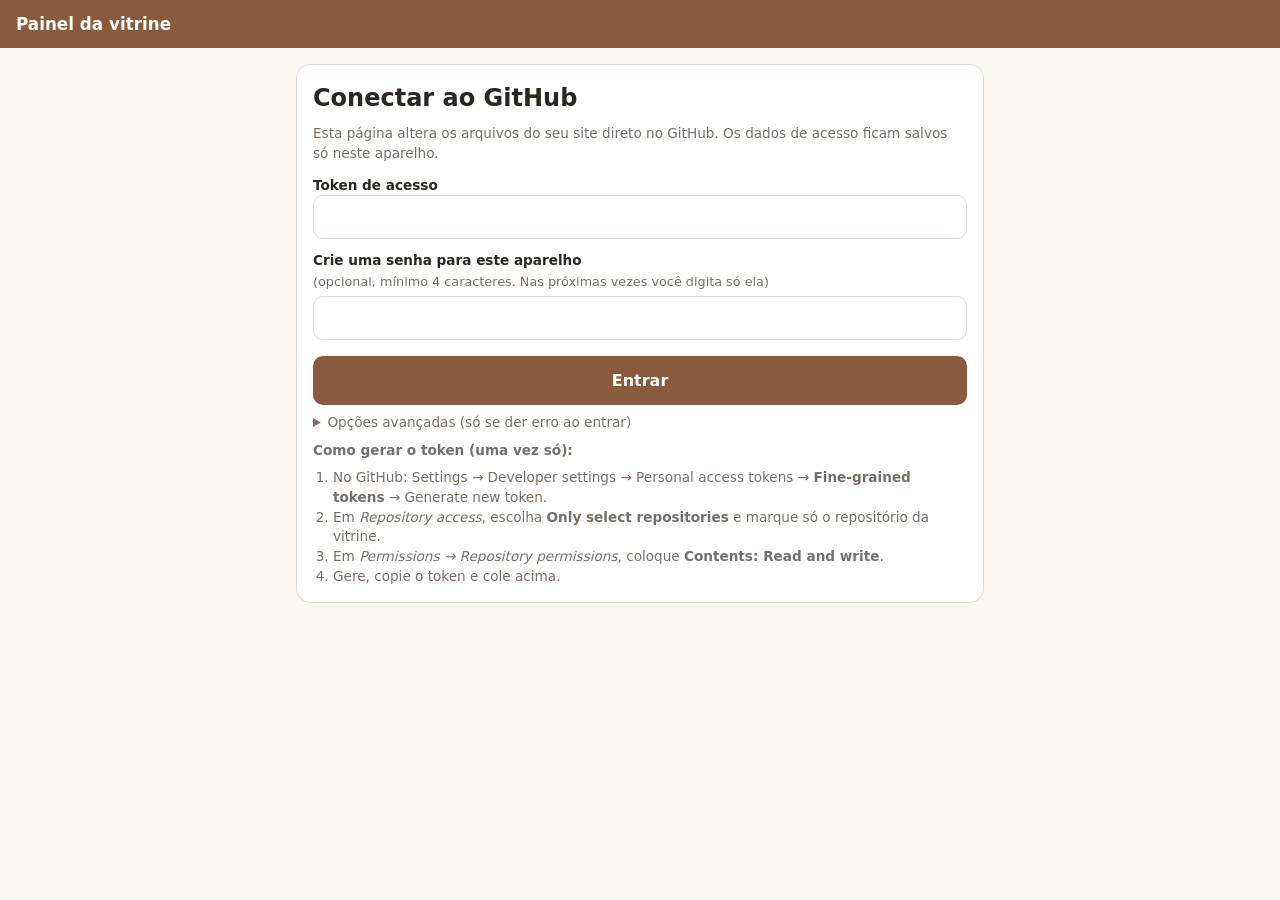
<file: admin.html>
<!DOCTYPE html>
<html lang="pt-BR">
<head>
  <meta charset="UTF-8" />
  <meta name="viewport" content="width=device-width, initial-scale=1" />
  <meta name="robots" content="noindex, nofollow" />
  <title>Painel da vitrine</title>
  <style>
    :root { --bg:#faf7f2; --card:#fff; --texto:#2b2622; --suave:#7a6f66; --marca:#8a5a3c; --borda:#e4dccf; --ok:#1e9e55; --erro:#c0392b; }
    * { box-sizing: border-box; margin: 0; padding: 0; }
    body { font-family: system-ui, -apple-system, "Segoe UI", Roboto, sans-serif; background: var(--bg); color: var(--texto); line-height: 1.45; padding-bottom: 90px; }
    header { position: sticky; top: 0; z-index: 5; background: var(--marca); color: #fff; padding: 12px 16px; display: flex; justify-content: space-between; align-items: center; }
    header h1 { font-size: 1.05rem; }
    header button { background: transparent; color: #fff; border: 1px solid rgba(255,255,255,.5); border-radius: 8px; padding: 6px 12px; font: inherit; font-size: .85rem; }
    main { max-width: 720px; margin: 0 auto; padding: 16px; }
    .tabs { display: flex; gap: 8px; margin-bottom: 16px; }
    .tabs button { flex: 1; padding: 10px; border: 1px solid var(--borda); background: var(--card); border-radius: 10px; font: inherit; font-weight: 600; color: var(--suave); }
    .tabs button.on { background: var(--marca); color: #fff; border-color: var(--marca); }
    .box { background: var(--card); border: 1px solid var(--borda); border-radius: 14px; padding: 16px; margin-bottom: 14px; }
    label { display: block; font-size: .85rem; font-weight: 600; margin: 12px 0 4px; }
    label small { display: block; font-weight: 400; font-size: .8rem; line-height: 1.35; color: var(--suave); margin-top: 2px; }
    label small + input { margin-top: 6px; }
    .ajuda a { display: inline-block; padding: 12px 0; min-height: 44px; color: var(--marca); font-weight: 600; text-decoration: underline; }
    .ajuda a:focus-visible, input:focus-visible, .btn:focus-visible { outline: 3px solid var(--marca); outline-offset: 2px; }
    input[type=text], input[type=password], input[type=url], textarea, select {
      width: 100%; padding: 11px 12px; border: 1px solid var(--borda); border-radius: 10px; font: inherit; background: #fff;
    }
    textarea { min-height: 80px; resize: vertical; }
    .linha { display: flex; gap: 12px; }
    .linha > * { flex: 1; }
    .check { display: flex; align-items: center; gap: 8px; font-weight: 500; margin: 14px 0 0; }
    .check input { width: 20px; height: 20px; }
    .btn { display: block; width: 100%; padding: 13px; border: 0; border-radius: 10px; font: inherit; font-weight: 700; background: var(--marca); color: #fff; margin-top: 16px; cursor: pointer; }
    .btn--sec { background: #efe7db; color: var(--texto); }
    .btn--del { background: #fbe9e7; color: var(--erro); }
    .btn:disabled { opacity: .5; }
    .ajuda { font-size: .85rem; color: var(--suave); margin-top: 8px; }
    .ajuda ol { margin: 8px 0 0 20px; }
    .item { display: flex; gap: 12px; align-items: center; padding: 10px 0; border-bottom: 1px solid var(--borda); }
    .item:last-child { border-bottom: 0; }
    .thumb { width: 64px; height: 64px; border-radius: 10px; background: #efe7db; object-fit: cover; flex: none; display: grid; place-items: center; color: #b9a58f; font-size: 1.4rem; overflow: hidden; }
    .thumb img { width: 100%; height: 100%; object-fit: cover; }
    .item .info { flex: 1; min-width: 0; }
    .item .info b { display: block; white-space: nowrap; overflow: hidden; text-overflow: ellipsis; }
    .item .info span { font-size: .85rem; color: var(--suave); }
    .item .acoes { display: flex; flex-direction: column; gap: 4px; }
    .mini { border: 1px solid var(--borda); background: #fff; border-radius: 8px; padding: 5px 10px; font: inherit; font-size: .8rem; }
    .selo { font-size: .7rem; background: #efe7db; border-radius: 999px; padding: 2px 8px; margin-left: 4px; }
    .preview { width: 100%; aspect-ratio: 4/3; border-radius: 12px; background: #efe7db; object-fit: cover; display: block; margin-top: 6px; }
    .fab { position: fixed; right: 16px; bottom: 16px; background: var(--marca); color: #fff; border: 0; border-radius: 999px; padding: 14px 22px; font: inherit; font-weight: 700; box-shadow: 0 6px 18px rgba(0,0,0,.25); }
    #toast { position: fixed; left: 50%; bottom: 80px; transform: translateX(-50%); background: #2b2622; color: #fff; padding: 12px 18px; border-radius: 10px; font-size: .9rem; max-width: 90%; display: none; z-index: 20; text-align: center; }
    #toast.erro { background: var(--erro); }
    #toast.ok { background: var(--ok); }
    [hidden] { display: none !important; }
  </style>
</head>
<body>
  <header>
    <h1>Painel da vitrine</h1>
    <button id="sair" hidden>Sair</button>
  </header>

  <main>
    <!-- LOGIN -->
    <section id="tela-login">
      <div class="box">
        <h2>Conectar ao GitHub</h2>
        <p class="ajuda">Esta página altera os arquivos do seu site direto no GitHub. Os dados de acesso ficam salvos só neste aparelho.</p>
        <div id="bloco-token">
          <label>Token de acesso <input type="password" id="c-token" autocomplete="off" /></label>
          <label>Crie uma senha para este aparelho <small>(opcional, mínimo 4 caracteres. Nas próximas vezes você digita só ela)</small>
            <input type="password" id="c-nova-senha" autocomplete="new-password" /></label>
        </div>
        <div id="bloco-senha" hidden>
          <label>Senha <input type="password" id="c-senha" autocomplete="current-password" /></label>
          <p class="ajuda"><a href="#" id="outro-token">Usar outro token</a></p>
        </div>
        <button class="btn" id="conectar">Entrar</button>
        <details class="ajuda">
          <summary>Opções avançadas (só se der erro ao entrar)</summary>
          <label>Usuário do GitHub <input type="text" id="c-owner" autocapitalize="none" autocomplete="off" /></label>
          <label>Nome do repositório <input type="text" id="c-repo" autocapitalize="none" autocomplete="off" /></label>
        </details>
        <div class="ajuda">
          <b>Como gerar o token (uma vez só):</b>
          <ol>
            <li>No GitHub: Settings → Developer settings → Personal access tokens → <b>Fine-grained tokens</b> → Generate new token.</li>
            <li>Em <i>Repository access</i>, escolha <b>Only select repositories</b> e marque só o repositório da vitrine.</li>
            <li>Em <i>Permissions → Repository permissions</i>, coloque <b>Contents: Read and write</b>.</li>
            <li>Gere, copie o token e cole acima.</li>
          </ol>
        </div>
      </div>
    </section>

    <!-- APP -->
    <section id="tela-app" hidden>
      <div class="tabs">
        <button data-aba="produtos" class="on">Produtos</button>
        <button data-aba="loja">Loja</button>
      </div>

      <div id="aba-produtos">
        <div class="box" id="lista"></div>
        <p class="ajuda">Depois de salvar, o site leva cerca de 1 minuto para mostrar a mudança.</p>
      </div>

      <div id="aba-loja" hidden>
        <div class="box">
          <label>Nome da loja <input type="text" id="l-nome" /></label>
          <label>Frase de destaque <input type="text" id="l-slogan" /></label>
          <label>WhatsApp <small>(com código do país e DDD, só números. Ex.: 5521999998888)</small>
            <input type="text" id="l-whatsapp" inputmode="numeric" /></label>
          <label>Instagram <small>(link, opcional)</small> <input type="url" id="l-instagram" /></label>
          <label>Endereço <input type="text" id="l-endereco" /></label>
          <label>Horário <input type="text" id="l-horario" /></label>
          <button class="btn" id="salvar-loja">Salvar dados da loja</button>
        </div>
      </div>

      <button class="fab" id="novo">+ Novo móvel</button>
    </section>

    <!-- FORM PRODUTO -->
    <section id="tela-form" hidden>
      <div class="box">
        <h2 id="form-titulo">Novo móvel</h2>
        <label>Foto
          <input type="file" id="f-foto" accept="image/*" />
        </label>
        <img class="preview" id="f-preview" alt="" hidden />
        <label>Nome <input type="text" id="f-nome" /></label>
        <label>Categoria <small>(escolha uma existente ou digite uma nova)</small>
          <input type="text" id="f-cat" list="cats" /></label>
        <datalist id="cats"></datalist>
        <label>Descrição <textarea id="f-desc"></textarea></label>
        <label>Preço <small>(em branco = "sob consulta")</small>
          <input type="text" id="f-preco" inputmode="decimal" placeholder="Ex.: 2499,90" /></label>
        <label class="check"><input type="checkbox" id="f-dest" /> Mostrar etiqueta "Destaque"</label>
        <label class="check"><input type="checkbox" id="f-esg" /> Marcar como esgotado</label>
        <button class="btn" id="f-salvar">Salvar</button>
        <button class="btn btn--sec" id="f-cancelar">Cancelar</button>
        <button class="btn btn--del" id="f-excluir" hidden>Excluir este móvel</button>
      </div>
    </section>
  </main>

  <div id="toast"></div>

<script>
(function () {
  const $ = (id) => document.getElementById(id);
  const CFG_KEY = "vitrine_admin_cfg";
  const JSON_PATH = "produtos.json";

  let cfg = null;
  let data = null;
  let editando = null; // produto sendo editado (null = novo)
  let fotoNova = null; // { b64, url }

  // ---------- utilidades ----------
  function toast(msg, tipo, ms) {
    const t = $("toast");
    t.textContent = msg;
    t.className = tipo || "";
    t.style.display = "block";
    clearTimeout(toast._t);
    if (ms !== 0) toast._t = setTimeout(() => (t.style.display = "none"), ms || 3500);
  }
  const enc = (s) => btoa(unescape(encodeURIComponent(s)));
  const dec = (b) => decodeURIComponent(escape(atob(b.replace(/\n/g, ""))));
  const slug = (s) => s.normalize("NFD").replace(/[̀-ͯ]/g, "").toLowerCase().replace(/[^a-z0-9]+/g, "-").replace(/^-|-$/g, "").slice(0, 40) || "foto";
  const brl = (v) => v.toLocaleString("pt-BR", { style: "currency", currency: "BRL" });

  function parsePreco(txt) {
    let s = (txt || "").replace(/[R$\s]/g, "");
    if (!s) return null;
    if (s.includes(",")) s = s.replace(/\./g, "").replace(",", ".");
    else if (!/^\d+\.\d{1,2}$/.test(s)) s = s.replace(/\./g, "");
    const n = parseFloat(s);
    return isNaN(n) ? NaN : n;
  }

  // ---------- API do GitHub ----------
  function api(path, opts) {
    opts = opts || {};
    const url = `https://api.github.com/repos/${cfg.owner}/${cfg.repo}/contents/${path}` +
      (!opts.method || opts.method === "GET" ? `?ref=${encodeURIComponent(cfg.branch)}&t=${Date.now()}` : "");
    return fetch(url, {
      ...opts,
      headers: { Authorization: "Bearer " + cfg.token, Accept: "application/vnd.github+json", ...(opts.headers || {}) },
    });
  }
  async function getFile(path) {
    const r = await api(path);
    if (r.status === 404) return null;
    if (r.status === 401 || r.status === 403) throw new Error("Token sem permissão. Confira o token e a permissão Contents: Read and write.");
    if (!r.ok) throw new Error("Erro do GitHub (" + r.status + ")");
    return r.json();
  }
  async function putFile(path, b64, msg, sha) {
    const body = { message: msg, content: b64, branch: cfg.branch };
    if (sha) body.sha = sha;
    const r = await api(path, { method: "PUT", body: JSON.stringify(body) });
    if (!r.ok) {
      const e = await r.json().catch(() => ({}));
      throw new Error(e.message || "Falha ao salvar (" + r.status + ")");
    }
    return r.json();
  }
  async function deleteFile(path, msg) {
    try {
      const f = await getFile(path);
      if (!f) return;
      await api(path, { method: "DELETE", body: JSON.stringify({ message: msg, sha: f.sha, branch: cfg.branch }) });
    } catch (e) { /* melhor esforço */ }
  }
  async function carregar() {
    const f = await getFile(JSON_PATH);
    if (!f) throw new Error("Arquivo produtos.json não encontrado nesse repositório/branch.");
    data = JSON.parse(dec(f.content));
    data.produtos = data.produtos || [];
    data.loja = data.loja || {};
  }
  // Sempre relê o arquivo antes de alterar, para não sobrescrever mudanças feitas em outro aparelho
  async function alterar(fn, msg) {
    const f = await getFile(JSON_PATH);
    const atual = JSON.parse(dec(f.content));
    atual.produtos = atual.produtos || [];
    atual.loja = atual.loja || {};
    fn(atual);
    await putFile(JSON_PATH, enc(JSON.stringify(atual, null, 2) + "\n"), msg, f.sha);
    data = atual;
  }

  // ---------- telas ----------
  function mostrar(qual) {
    ["login", "app", "form"].forEach((t) => ($("tela-" + t).hidden = t !== qual));
    $("sair").hidden = qual === "login";
    window.scrollTo(0, 0);
  }

  function renderLista() {
    const box = $("lista");
    box.innerHTML = "";
    if (!data.produtos.length) {
      box.innerHTML = '<p class="ajuda">Nenhum móvel ainda. Toque em "+ Novo móvel".</p>';
      return;
    }
    data.produtos.forEach((p, i) => {
      const row = document.createElement("div");
      row.className = "item";
      const th = document.createElement("div");
      th.className = "thumb";
      if (p.imagem) {
        const im = document.createElement("img");
        im.src = p.imagem; im.alt = "";
        im.onerror = () => { im.remove(); th.textContent = "🛋"; };
        th.appendChild(im);
      } else th.textContent = "🛋";
      const info = document.createElement("div");
      info.className = "info";
      const b = document.createElement("b");
      b.textContent = p.nome;
      if (p.esgotado) { const s = document.createElement("span"); s.className = "selo"; s.textContent = "esgotado"; b.appendChild(s); }
      const sp = document.createElement("span");
      sp.textContent = (p.categoria || "—") + " · " + (p.preco != null ? brl(p.preco) : "sob consulta");
      info.append(b, sp);
      const ac = document.createElement("div");
      ac.className = "acoes";
      const ed = document.createElement("button"); ed.className = "mini"; ed.textContent = "Editar"; ed.onclick = () => abrirForm(p);
      const mv = document.createElement("div"); mv.style.display = "flex"; mv.style.gap = "4px";
      const up = document.createElement("button"); up.className = "mini"; up.textContent = "↑"; up.disabled = i === 0; up.onclick = () => mover(p.id, -1);
      const dn = document.createElement("button"); dn.className = "mini"; dn.textContent = "↓"; dn.disabled = i === data.produtos.length - 1; dn.onclick = () => mover(p.id, 1);
      mv.append(up, dn);
      ac.append(ed, mv);
      row.append(th, info, ac);
      box.appendChild(row);
    });
  }

  function renderLoja() {
    const l = data.loja;
    $("l-nome").value = l.nome || "";
    $("l-slogan").value = l.slogan || "";
    $("l-whatsapp").value = l.whatsapp || "";
    $("l-instagram").value = l.instagram || "";
    $("l-endereco").value = l.endereco || "";
    $("l-horario").value = l.horario || "";
  }

  function abrirForm(p) {
    editando = p || null;
    fotoNova = null;
    $("form-titulo").textContent = p ? "Editar móvel" : "Novo móvel";
    $("f-foto").value = "";
    $("f-nome").value = p ? p.nome : "";
    $("f-cat").value = p ? p.categoria || "" : "";
    $("f-desc").value = p ? p.descricao || "" : "";
    $("f-preco").value = p && p.preco != null ? String(p.preco).replace(".", ",") : "";
    $("f-dest").checked = !!(p && p.destaque);
    $("f-esg").checked = !!(p && p.esgotado);
    $("f-excluir").hidden = !p;
    const pv = $("f-preview");
    if (p && p.imagem) { pv.src = p.imagem; pv.hidden = false; } else { pv.removeAttribute("src"); pv.hidden = true; }
    $("cats").innerHTML = [...new Set(data.produtos.map((x) => x.categoria).filter(Boolean))].map((c) => `<option value="${c.replace(/"/g, "&quot;")}">`).join("");
    mostrar("form");
  }

  // ---------- foto: reduz antes de enviar ----------
  async function processarFoto(file) {
    const bmp = await createImageBitmap(file);
    const max = 1200;
    const k = Math.min(1, max / Math.max(bmp.width, bmp.height));
    const c = document.createElement("canvas");
    c.width = Math.round(bmp.width * k);
    c.height = Math.round(bmp.height * k);
    const ctx = c.getContext("2d");
    ctx.fillStyle = "#fff"; ctx.fillRect(0, 0, c.width, c.height);
    ctx.drawImage(bmp, 0, 0, c.width, c.height);
    const blob = await new Promise((r) => c.toBlob(r, "image/jpeg", 0.82));
    const b64 = await new Promise((res) => {
      const fr = new FileReader();
      fr.onload = () => res(fr.result.split(",")[1]);
      fr.readAsDataURL(blob);
    });
    return { b64, url: URL.createObjectURL(blob) };
  }

  // ---------- ações ----------
  async function mover(id, dir) {
    try {
      toast("Salvando...", "", 0);
      await alterar((d) => {
        const i = d.produtos.findIndex((x) => x.id === id);
        const j = i + dir;
        if (i < 0 || j < 0 || j >= d.produtos.length) return;
        [d.produtos[i], d.produtos[j]] = [d.produtos[j], d.produtos[i]];
      }, "Reordenar produtos");
      renderLista();
      toast("Ordem salva", "ok");
    } catch (e) { toast(e.message, "erro", 6000); }
  }

  async function salvarProduto() {
    const nome = $("f-nome").value.trim();
    if (!nome) return toast("Digite o nome do móvel", "erro");
    const preco = parsePreco($("f-preco").value);
    if (Number.isNaN(preco)) return toast("Preço inválido. Use algo como 2499,90", "erro");

    const btn = $("f-salvar");
    btn.disabled = true;
    try {
      toast("Enviando... aguarde", "", 0);
      const campos = {
        nome,
        categoria: $("f-cat").value.trim(),
        descricao: $("f-desc").value.trim(),
        preco,
        destaque: $("f-dest").checked,
        esgotado: $("f-esg").checked,
      };
      let imagemAntiga = null;
      if (fotoNova) {
        const caminho = "img/" + slug(nome) + "-" + Date.now().toString(36) + ".jpg";
        await putFile(caminho, fotoNova.b64, "Foto: " + nome);
        campos.imagem = caminho;
        imagemAntiga = editando && editando.imagem;
      }
      await alterar((d) => {
        if (editando) {
          const i = d.produtos.findIndex((x) => x.id === editando.id);
          if (i >= 0) d.produtos[i] = { ...d.produtos[i], ...campos };
          else d.produtos.push({ id: editando.id, ...campos });
        } else {
          campos.id = Math.max(0, ...d.produtos.map((x) => x.id || 0)) + 1;
          if (!campos.imagem) campos.imagem = "";
          d.produtos.push(campos);
        }
      }, (editando ? "Atualiza: " : "Adiciona: ") + nome);
      if (imagemAntiga && imagemAntiga.startsWith("img/") && !data.produtos.some((x) => x.imagem === imagemAntiga)) {
        await deleteFile(imagemAntiga, "Remove foto antiga");
      }
      renderLista();
      mostrar("app");
      toast("Salvo! O site atualiza em ~1 minuto.", "ok", 5000);
    } catch (e) {
      toast(e.message, "erro", 7000);
    } finally { btn.disabled = false; }
  }

  async function excluirProduto() {
    if (!editando || !confirm('Excluir "' + editando.nome + '"?')) return;
    try {
      toast("Excluindo...", "", 0);
      const img = editando.imagem;
      await alterar((d) => { d.produtos = d.produtos.filter((x) => x.id !== editando.id); }, "Remove: " + editando.nome);
      if (img && img.startsWith("img/") && !data.produtos.some((x) => x.imagem === img)) await deleteFile(img, "Remove foto");
      renderLista();
      mostrar("app");
      toast("Excluído. O site atualiza em ~1 minuto.", "ok", 5000);
    } catch (e) { toast(e.message, "erro", 7000); }
  }

  async function salvarLoja() {
    const zap = $("l-whatsapp").value.replace(/\D/g, "");
    if (zap.length < 10) return toast("WhatsApp inválido. Use código do país + DDD + número", "erro", 5000);
    try {
      toast("Salvando...", "", 0);
      await alterar((d) => {
        d.loja = {
          nome: $("l-nome").value.trim(),
          slogan: $("l-slogan").value.trim(),
          whatsapp: zap,
          instagram: $("l-instagram").value.trim(),
          endereco: $("l-endereco").value.trim(),
          horario: $("l-horario").value.trim(),
        };
      }, "Atualiza dados da loja");
      toast("Salvo! O site atualiza em ~1 minuto.", "ok", 5000);
    } catch (e) { toast(e.message, "erro", 7000); }
  }

  // Descobre usuário/repositório/branch a partir do endereço da página ou da lista de repositórios do token
  const gh = (url, token) => fetch("https://api.github.com" + url, {
    headers: { Authorization: "Bearer " + token, Accept: "application/vnd.github+json" },
  });
  async function descobrir(token) {
    const erroToken = new Error("Token inválido ou expirado. Gere um novo e tente de novo.");
    const cands = [];
    const o = $("c-owner").value.trim(), r0 = $("c-repo").value.trim();
    if (o && r0) cands.push({ owner: o, repo: r0 });
    const h = location.hostname;
    if (h.endsWith(".github.io")) {
      const seg = location.pathname.split("/")[1];
      cands.push({ owner: h.split(".")[0], repo: seg && !seg.includes(".") ? seg : h });
    }
    for (const c of cands) {
      const r = await gh(`/repos/${c.owner}/${c.repo}`, token);
      if (r.status === 401) throw erroToken;
      if (r.ok) { const j = await r.json(); return { ...c, branch: j.default_branch }; }
    }
    const r = await gh("/user/repos?per_page=100&sort=pushed", token);
    if (r.status === 401) throw erroToken;
    if (r.ok) {
      const lista = await r.json();
      for (const repo of lista.slice(0, 15)) {
        const t = await gh(`/repos/${repo.full_name}/contents/produtos.json?ref=${encodeURIComponent(repo.default_branch)}`, token);
        if (t.ok) {
          const [owner, nome] = repo.full_name.split("/");
          return { owner, repo: nome, branch: repo.default_branch };
        }
      }
    }
    throw new Error('Não encontrei o repositório da vitrine. Abra "Opções avançadas" e informe usuário e repositório.');
  }

  // ---------- senha local: tranca o token neste aparelho (AES-GCM + PBKDF2) ----------
  const ENC_KEY = "vitrine_admin_enc";
  const b64 = (u) => btoa(String.fromCharCode(...u));
  const unb64 = (s) => Uint8Array.from(atob(s), (c) => c.charCodeAt(0));
  async function chave(senha, salt) {
    const base = await crypto.subtle.importKey("raw", new TextEncoder().encode(senha), "PBKDF2", false, ["deriveKey"]);
    return crypto.subtle.deriveKey({ name: "PBKDF2", salt, iterations: 200000, hash: "SHA-256" }, base,
      { name: "AES-GCM", length: 256 }, false, ["encrypt", "decrypt"]);
  }
  async function cifrar(obj, senha) {
    const salt = crypto.getRandomValues(new Uint8Array(16));
    const iv = crypto.getRandomValues(new Uint8Array(12));
    const k = await chave(senha, salt);
    const ct = await crypto.subtle.encrypt({ name: "AES-GCM", iv }, k, new TextEncoder().encode(JSON.stringify(obj)));
    return JSON.stringify({ s: b64(salt), i: b64(iv), c: b64(new Uint8Array(ct)) });
  }
  async function decifrar(texto, senha) {
    const o = JSON.parse(texto);
    const k = await chave(senha, unb64(o.s));
    const pt = await crypto.subtle.decrypt({ name: "AES-GCM", iv: unb64(o.i) }, k, unb64(o.c));
    return JSON.parse(new TextDecoder().decode(pt));
  }
  function telaLogin() {
    const temSenha = !!localStorage.getItem(ENC_KEY);
    $("bloco-token").hidden = temSenha;
    $("bloco-senha").hidden = !temSenha;
    mostrar("login");
  }
  async function abrirApp() {
    await carregar();
    renderLista(); renderLoja();
    mostrar("app");
  }

  async function entrar() {
    try {
      if (localStorage.getItem(ENC_KEY)) {
        const senha = $("c-senha").value;
        if (!senha) return toast("Digite a senha", "erro");
        toast("Entrando...", "", 0);
        try { cfg = await decifrar(localStorage.getItem(ENC_KEY), senha); }
        catch (e) { return toast("Senha incorreta", "erro"); }
        $("c-senha").value = "";
        await abrirApp();
        return toast("Conectado", "ok", 1500);
      }
      const token = $("c-token").value.trim();
      const nova = $("c-nova-senha").value;
      if (!token) return toast("Cole o token", "erro");
      if (nova && nova.length < 4) return toast("A senha precisa ter pelo menos 4 caracteres", "erro");
      toast("Entrando...", "", 0);
      cfg = { ...(await descobrir(token)), token };
      await carregar();
      if (nova) {
        localStorage.setItem(ENC_KEY, await cifrar(cfg, nova));
        localStorage.removeItem(CFG_KEY);
      } else {
        localStorage.setItem(CFG_KEY, JSON.stringify(cfg));
      }
      $("c-token").value = ""; $("c-nova-senha").value = "";
      renderLista(); renderLoja();
      mostrar("app");
      toast("Conectado", "ok", 1500);
    } catch (e) { toast(e.message, "erro", 7000); }
  }

  // ---------- eventos ----------
  $("conectar").onclick = entrar;
  $("sair").onclick = () => { localStorage.removeItem(CFG_KEY); cfg = null; $("c-token").value = ""; telaLogin(); };
  $("outro-token").onclick = (e) => {
    e.preventDefault();
    if (!confirm("Isso apaga a senha e o token guardados neste aparelho. Continuar?")) return;
    localStorage.removeItem(ENC_KEY);
    telaLogin();
  };
  [$("c-token"), $("c-nova-senha"), $("c-senha")].forEach((i) => i.addEventListener("keydown", (e) => { if (e.key === "Enter") entrar(); }));
  $("novo").onclick = () => abrirForm(null);
  $("f-cancelar").onclick = () => mostrar("app");
  $("f-salvar").onclick = salvarProduto;
  $("f-excluir").onclick = excluirProduto;
  $("salvar-loja").onclick = salvarLoja;
  $("f-foto").onchange = async (e) => {
    const f = e.target.files[0];
    if (!f) return;
    try {
      fotoNova = await processarFoto(f);
      const pv = $("f-preview");
      pv.src = fotoNova.url; pv.hidden = false;
    } catch (err) { toast("Não consegui ler essa imagem", "erro"); }
  };
  document.querySelectorAll(".tabs button").forEach((b) => {
    b.onclick = () => {
      document.querySelectorAll(".tabs button").forEach((x) => x.classList.toggle("on", x === b));
      $("aba-produtos").hidden = b.dataset.aba !== "produtos";
      $("aba-loja").hidden = b.dataset.aba !== "loja";
      $("novo").hidden = b.dataset.aba !== "produtos";
    };
  });

  // ---------- início ----------
  try { cfg = JSON.parse(localStorage.getItem(CFG_KEY) || "null"); } catch (e) { cfg = null; }
  if (!localStorage.getItem(ENC_KEY) && cfg && cfg.token) {
    abrirApp().catch((e) => { toast(e.message, "erro", 6000); telaLogin(); });
  } else {
    telaLogin();
  }
})();
</script>
</body>
</html>
</file>
